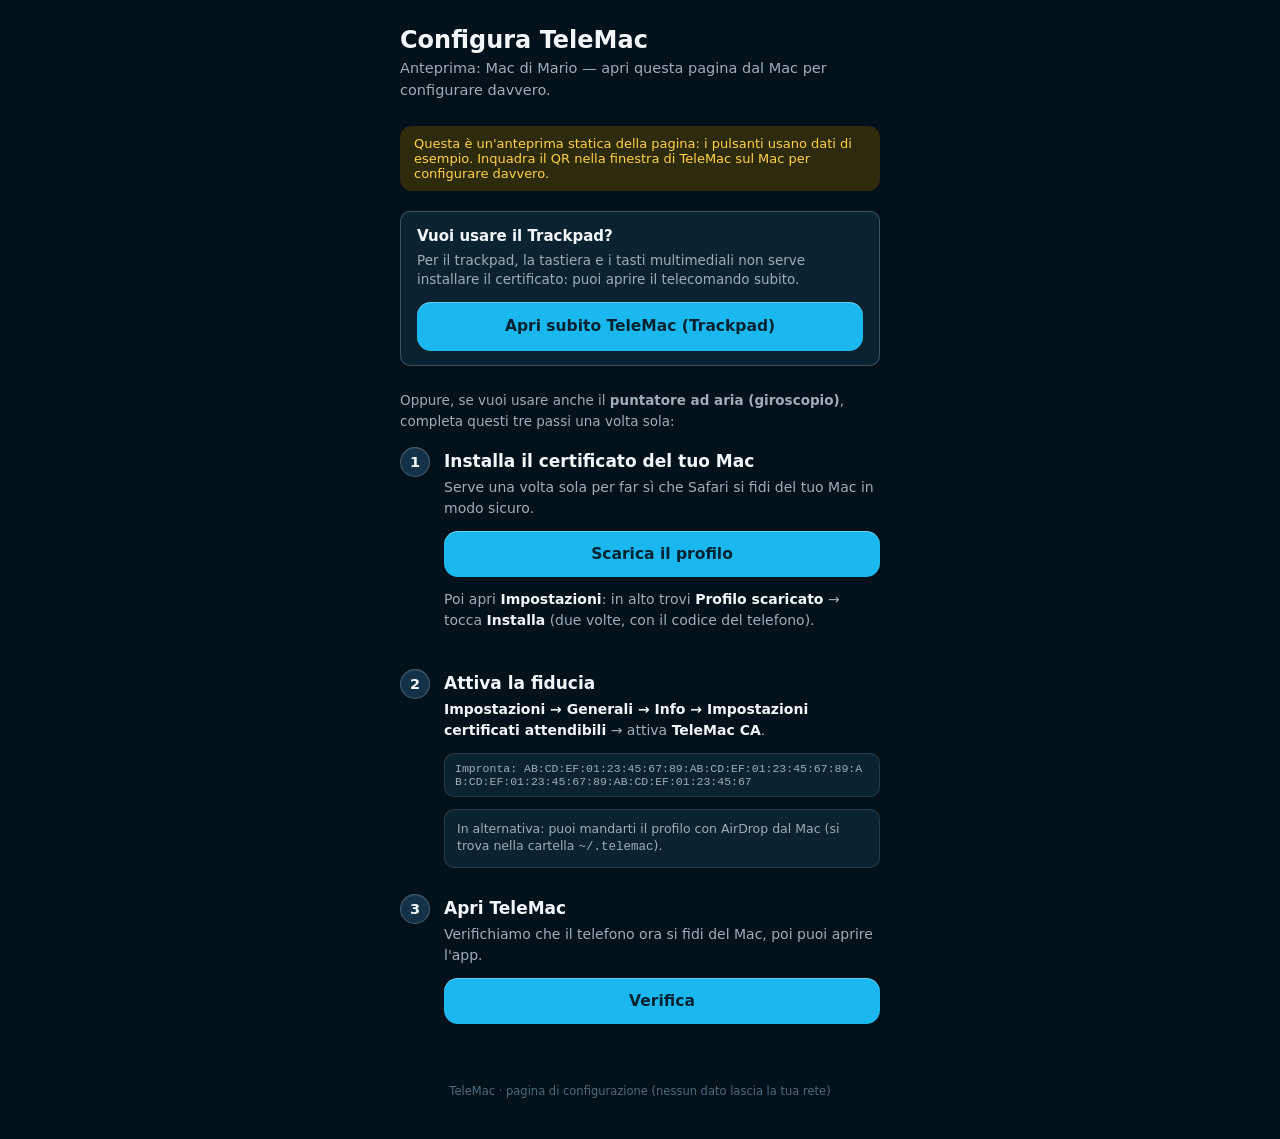
<file: web/setup.html>
<!doctype html>
<html lang="it">
<head>
<meta charset="utf-8">
<meta name="viewport" content="width=device-width, initial-scale=1, maximum-scale=1, viewport-fit=cover">
<title>Configura TeleMac</title>
<meta name="robots" content="noindex">
<style>
  :root {
    --bg: #03111a;
    --surface: #0b2331;
    --surface-2: #133247;
    --text: #f3f6f8;
    --text-2: #9eadb7;
    --text-3: #4b6b7d;
    --accent: #1ab8ef;
    --accent-press: #0f9ad0;
    --accent-ink: #012332;
    --green: #3ddc97;
    --red: #ff5c6c;
    --yellow: #ffd24a;
    --hairline: rgba(206, 222, 232, .13);
    --hairline-strong: rgba(222, 234, 241, .24);
    --line: 1px;
    --sheen: inset 0 1px 0 rgba(255, 255, 255, .08);
    color-scheme: dark;
  }
  @media (min-resolution: 2dppx) { :root { --line: 0.5px; } }
  * { box-sizing: border-box; -webkit-tap-highlight-color: transparent; }
  [hidden] { display: none !important; }
  html, body { margin: 0; overflow-x: hidden; }
  body {
    background: var(--bg);
    color: var(--text);
    font-family: -apple-system, BlinkMacSystemFont, "SF Pro Text", system-ui, sans-serif;
    padding: max(20px, env(safe-area-inset-top)) 18px calc(30px + env(safe-area-inset-bottom));
  }
  .wrap { max-width: 480px; margin: 0 auto; }
  h1 { font-size: 24px; margin: 6px 0 4px; }
  .lead { color: var(--text-2); font-size: 14.5px; margin: 0 0 24px; line-height: 1.5; }
  .preview-banner {
    background: #2e2a0c;
    color: var(--yellow);
    border-radius: 12px;
    padding: 10px 14px;
    font-size: 13px;
    margin-bottom: 20px;
  }
  .step {
    display: flex;
    gap: 14px;
    margin-bottom: 26px;
  }
  .step-num {
    flex: none;
    width: 30px;
    height: 30px;
    border-radius: 50%;
    background: var(--surface-2);
    border: var(--line) solid var(--hairline-strong);
    box-shadow: var(--sheen);
    color: var(--text);
    display: flex;
    align-items: center;
    justify-content: center;
    font-weight: 700;
    font-size: 14.5px;
  }
  .step-num.done { background: var(--green); color: #032516; }
  .step-body { flex: 1; min-width: 0; }
  .step h2 { font-size: 17px; margin: 4px 0 6px; }
  .step p { color: var(--text-2); font-size: 14px; line-height: 1.5; margin: 0 0 12px; }
  .step p strong { color: var(--text); font-weight: 600; }
  .btn {
    display: inline-block;
    width: 100%;
    text-align: center;
    padding: 14px;
    border-radius: 14px;
    background: var(--accent);
    color: var(--accent-ink);
    font-size: 15.5px;
    font-weight: 600;
    text-decoration: none;
    border: none;
    box-shadow: inset 0 1px 0 rgba(255, 255, 255, .35);
    font-family: inherit;
  }
  .btn:active { background: var(--accent-press); }
  .btn[disabled], .btn.disabled {
    background: var(--surface-2);
    color: var(--text-2);
    pointer-events: none;
  }
  .fingerprint {
    margin-top: 10px;
    font-size: 11.5px;
    color: var(--text-2);
    word-break: break-all;
    background: var(--surface);
    border: var(--line) solid var(--hairline);
    border-radius: 10px;
    padding: 8px 10px;
    font-family: ui-monospace, SFMono-Regular, Menlo, monospace;
  }
  .alt {
    margin-top: 12px;
    font-size: 12.5px;
    color: var(--text-2);
    background: var(--surface);
    border: var(--line) solid var(--hairline);
    border-radius: 10px;
    padding: 10px 12px;
    line-height: 1.4;
  }
  .status-line {
    margin-top: 12px;
    font-size: 13.5px;
    min-height: 18px;
  }
  .status-line.ok { color: var(--green); }
  .status-line.err { color: var(--red); }
  .status-line.info { color: var(--text-2); }
  .footer {
    margin-top: 30px;
    text-align: center;
    font-size: 11.5px;
    color: var(--text-3);
  }
</style>
</head>
<body>
<div class="wrap">
  <h1>Configura TeleMac</h1>
  <p class="lead" id="lead">Tre passi, una volta sola: dopo il primo abbinamento il tuo iPhone si ricorderà di questo Mac.</p>
  <div id="preview-banner" class="preview-banner" hidden>
    Questa è un'anteprima statica della pagina: i pulsanti usano dati di esempio.
    Inquadra il QR nella finestra di TeleMac sul Mac per configurare davvero.
  </div>

  <div class="alt" style="margin:0 0 24px;padding:14px 16px;border-color:var(--hairline-strong)">
    <div style="font-weight:600;font-size:15px;color:var(--text);margin-bottom:4px">Vuoi usare il Trackpad?</div>
    <p style="margin:0 0 12px;color:var(--text-2);font-size:13.5px;line-height:1.45">Per il trackpad, la tastiera e i tasti multimediali non serve installare il certificato: puoi aprire il telecomando subito.</p>
    <a id="direct-trackpad-btn" class="btn" href="/index.html">Apri subito TeleMac (Trackpad)</a>
  </div>

  <p class="lead" style="margin-bottom:16px;font-size:13.5px">Oppure, se vuoi usare anche il <strong>puntatore ad aria (giroscopio)</strong>, completa questi tre passi una volta sola:</p>

  <div class="step">
    <div class="step-num" id="step1-num">1</div>
    <div class="step-body">
      <h2>Installa il certificato del tuo Mac</h2>
      <p>Serve una volta sola per far sì che Safari si fidi del tuo Mac in modo sicuro.</p>
      <a id="profile-btn" class="btn" href="#">Scarica il profilo</a>
      <p style="margin-top:12px">Poi apri <strong>Impostazioni</strong>: in alto trovi <strong>Profilo scaricato</strong> → tocca <strong>Installa</strong> (due volte, con il codice del telefono).</p>
    </div>
  </div>

  <div class="step">
    <div class="step-num" id="step2-num">2</div>
    <div class="step-body">
      <h2>Attiva la fiducia</h2>
      <p><strong>Impostazioni → Generali → Info → Impostazioni certificati attendibili</strong> → attiva <strong>TeleMac CA</strong>.</p>
      <div class="fingerprint" id="fingerprint">Impronta: —</div>
      <div class="alt">In alternativa: puoi mandarti il profilo con AirDrop dal Mac (si trova nella cartella <code>~/.telemac</code>).</div>
    </div>
  </div>

  <div class="step">
    <div class="step-num" id="step3-num">3</div>
    <div class="step-body">
      <h2>Apri TeleMac</h2>
      <p>Verifichiamo che il telefono ora si fidi del Mac, poi puoi aprire l'app.</p>
      <button id="verify-btn" class="btn" type="button">Verifica</button>
      <div id="verify-status" class="status-line info"></div>
      <a id="open-btn" class="btn disabled" href="#" style="margin-top:10px" hidden>Apri TeleMac</a>
      <p id="after-open" style="margin-top:10px" hidden>Poi: <strong>Condividi → Aggiungi alla schermata Home</strong>.</p>
    </div>
  </div>

  <p class="footer">TeleMac · pagina di configurazione (nessun dato lascia la tua rete)</p>
</div>

<script>
"use strict";
const CONFIG = "__TELEMAC_SETUP_CONFIG__";

const EXAMPLE_CONFIG = {
  appUrls: ["https://Mac-di-Mario.local:8765/", "https://192.168.1.20:8765/"],
  computerName: "Mac di Mario",
  caFingerprint: "AB:CD:EF:01:23:45:67:89:AB:CD:EF:01:23:45:67:89:AB:CD:EF:01:23:45:67:89:AB:CD:EF:01:23:45:67",
  profileUrl: "/TeleMac.mobileconfig",
};

const isPreview = typeof CONFIG === "string";
const cfg = isPreview ? EXAMPLE_CONFIG : CONFIG;

function $(sel) { return document.querySelector(sel); }

if (isPreview) {
  $("#preview-banner").hidden = false;
  $("#lead").textContent = "Anteprima: " + (cfg.computerName || "il tuo Mac") + " — apri questa pagina dal Mac per configurare davvero.";
} else {
  $("#lead").textContent = "Collega questo iPhone a " + (cfg.computerName || "il tuo Mac") + ".";
}

$("#profile-btn").href = cfg.profileUrl;
$("#profile-btn").addEventListener("click", () => {
  $("#step1-num").classList.add("done");
});

$("#fingerprint").textContent = "Impronta: " + (cfg.caFingerprint || "—");

const verifyBtn = $("#verify-btn");
const verifyStatus = $("#verify-status");
const openBtn = $("#open-btn");
const afterOpen = $("#after-open");

function pingUrl(url) {
  const controller = new AbortController();
  const timer = setTimeout(() => controller.abort(), 4000);
  return fetch(url + "api/ping", { cache: "no-store", signal: controller.signal })
    .then((res) => {
      clearTimeout(timer);
      if (!res.ok) throw new Error("bad status");
      return res.json();
    })
    .then((data) => (data && data.ok ? url : null))
    .catch(() => null);
}

async function verify(silent) {
  if (!silent) {
    verifyBtn.disabled = true;
    verifyStatus.className = "status-line info";
    verifyStatus.textContent = "Verifica in corso…";
    openBtn.hidden = true;
    afterOpen.hidden = true;
  }

  const urls = cfg.appUrls || [];
  const results = await Promise.all(urls.map(pingUrl));
  const found = results.find((u) => u);

  verifyBtn.disabled = false;

  if (found) {
    $("#step1-num").classList.add("done");
    $("#step2-num").classList.add("done");
    $("#step3-num").classList.add("done");
    verifyStatus.className = "status-line ok";
    verifyStatus.textContent = "Il telefono si fida del Mac.";
    openBtn.href = found;
    openBtn.hidden = false;
    openBtn.classList.remove("disabled");
    afterOpen.hidden = false;
  } else if (!silent) {
    verifyStatus.className = "status-line err";
    verifyStatus.textContent = "Non risponde ancora: torna al passo 2 e controlla di aver attivato la fiducia per TeleMac CA.";
  }
}

verifyBtn.addEventListener("click", () => {
  if (isPreview) {
    verifyStatus.className = "status-line err";
    verifyStatus.textContent = "Anteprima: apri questa pagina dal Mac per verificare davvero.";
    return;
  }
  verify(false);
});

if (!isPreview) {
  verify(true);
}
</script>
</body>
</html>
</file>
